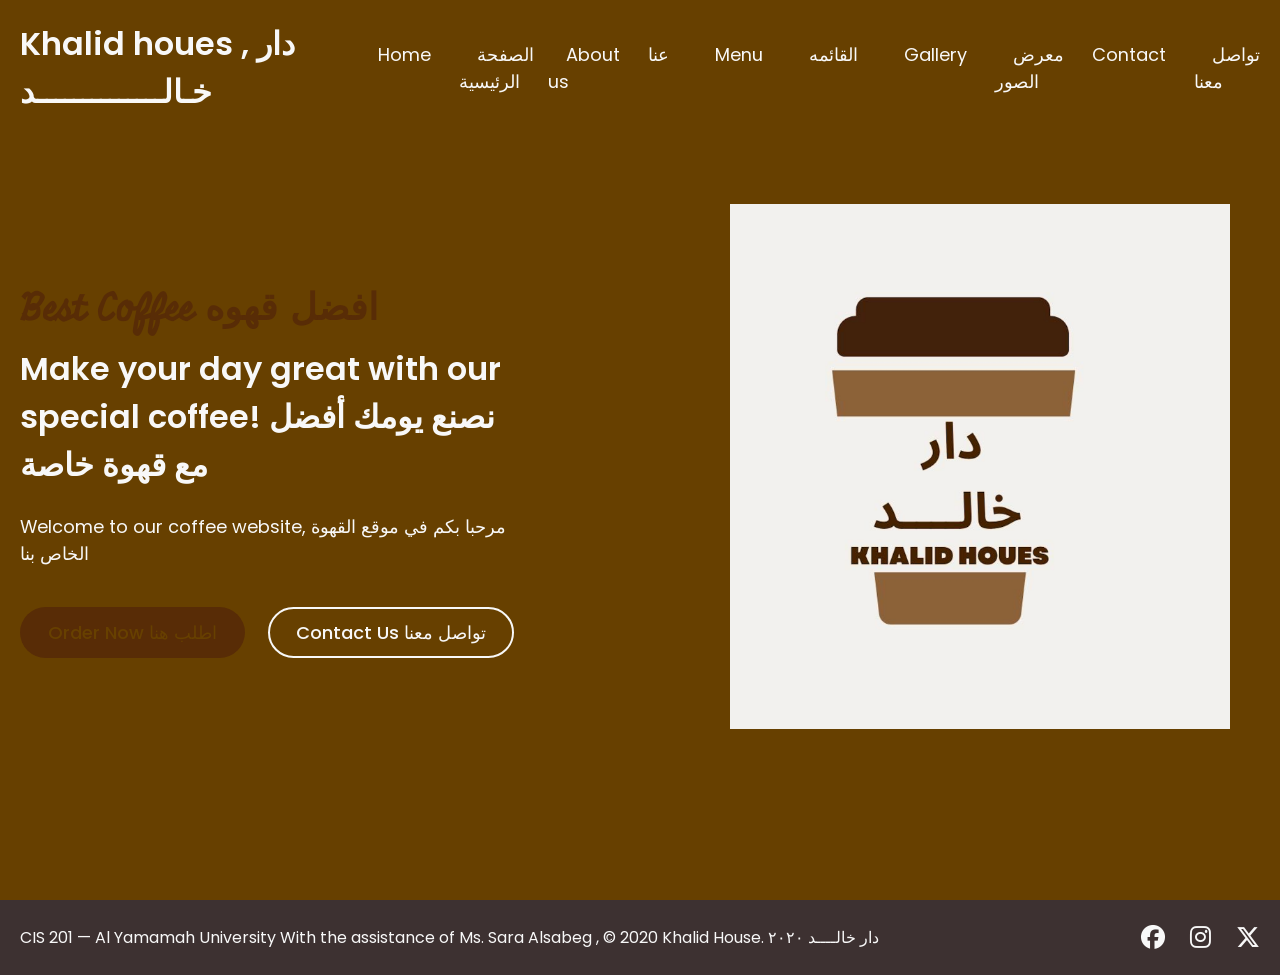
<file: دار خالد Khalid house new update/images/index.html>
<!DOCTYPE html>
<html lang="en">
  <head>
    <meta charset="UTF-8" />
    <meta name="viewport" content="width=device-width, initial-scale=1.0" />
    <title>Home | Khalid House</title>
    <link rel="stylesheet" href="https://cdnjs.cloudflare.com/ajax/libs/font-awesome/6.6.0/css/all.min.css" />
    <link rel="stylesheet" href="https://cdn.jsdelivr.net/npm/swiper@11/swiper-bundle.min.css" />
    <link rel="stylesheet" href="style.css" />
  </head>
  <body>
    <header>
      <nav class="navbar">
        <a href="index.html" class="nav-logo">
          <h2 class="logo-text">Khalid houes , دار خـالــــــــــــــد</h2>
        </a>

        <ul class="nav-menu">
          <button id="menu-close-button" class="fas fa-times"></button>
          <li class="nav-item"><a href="index.html" class="nav-link">Home</a></li>
          <li class="nav-item"><a href="index.html" class="nav-link">الصفحة الرئيسية</a></li>
          <li class="nav-item"><a href="about.html" class="nav-link">About us</a></li>
          <li class="nav-item"><a href="about.html" class="nav-link">عنا</a></li>
          <li class="nav-item"><a href="menu.html" class="nav-link">Menu</a></li>
          <li class="nav-item"><a href="menu.html" class="nav-link">القائمه</a></li>
          <li class="nav-item"><a href="gallery.html" class="nav-link">Gallery</a></li>
          <li class="nav-item"><a href="gallery.html" class="nav-link">معرض الصور</a></li>
          <li class="nav-item"><a href="contact.html" class="nav-link">Contact</a></li>
          <li class="nav-item"><a href="contact.html" class="nav-link">تواصل معنا</a></li>
        </ul>

        <button id="menu-open-button" class="fas fa-bars"></button>
      </nav>
    </header>



    
    <main>
      <section class="hero-section">
        <div class="section-content">
          <div class="hero-details">
            <h2 class="title">Best Coffee افضل قهوه</h2>
            <h3 class="subtitle">Make your day great with our special coffee! نصنع يومك أفضل مع قهوة خاصة</h3>
            <p class="description">Welcome to our coffee website, مرحبا بكم في موقع القهوة الخاص بنا</p>
            <div class="buttons">
              <a href="menu.html" class="button order-now">Order Now اطلب هنا</a>
              <a href="contact.html" class="button contact-us">Contact Us تواصل معنا</a>
            </div>
          </div>
          <div class="hero-image-wrapper">
            <img src="coffee-hero-section.png" alt="Coffee" class="hero-image" />
          </div>
        </div>
      </section>

      <footer class="footer-section">
        <div class="section-content">
          <p class="copyright-text"> 
            
            CIS 201 — Al Yamamah University With the assistance of Ms. Sara Alsabeg ,

             © 2020 Khalid House. دار خالــــد ٢٠٢٠
            
            </p>
          <div class="social-link-list">
            <a href="#" class="social-link"><i class="fa-brands fa-facebook"></i></a>
            <a href="#" class="social-link"><i class="fa-brands fa-instagram"></i></a>
            <a href="#" class="social-link"><i class="fa-brands fa-x-twitter"></i></a>
          </div>
    
        </div>
      </footer>
    </main>

    <script src="https://cdn.jsdelivr.net/npm/swiper@11/swiper-bundle.min.js"></script>
    <script src="script.js"></script>
  </body>
</html>
</file>
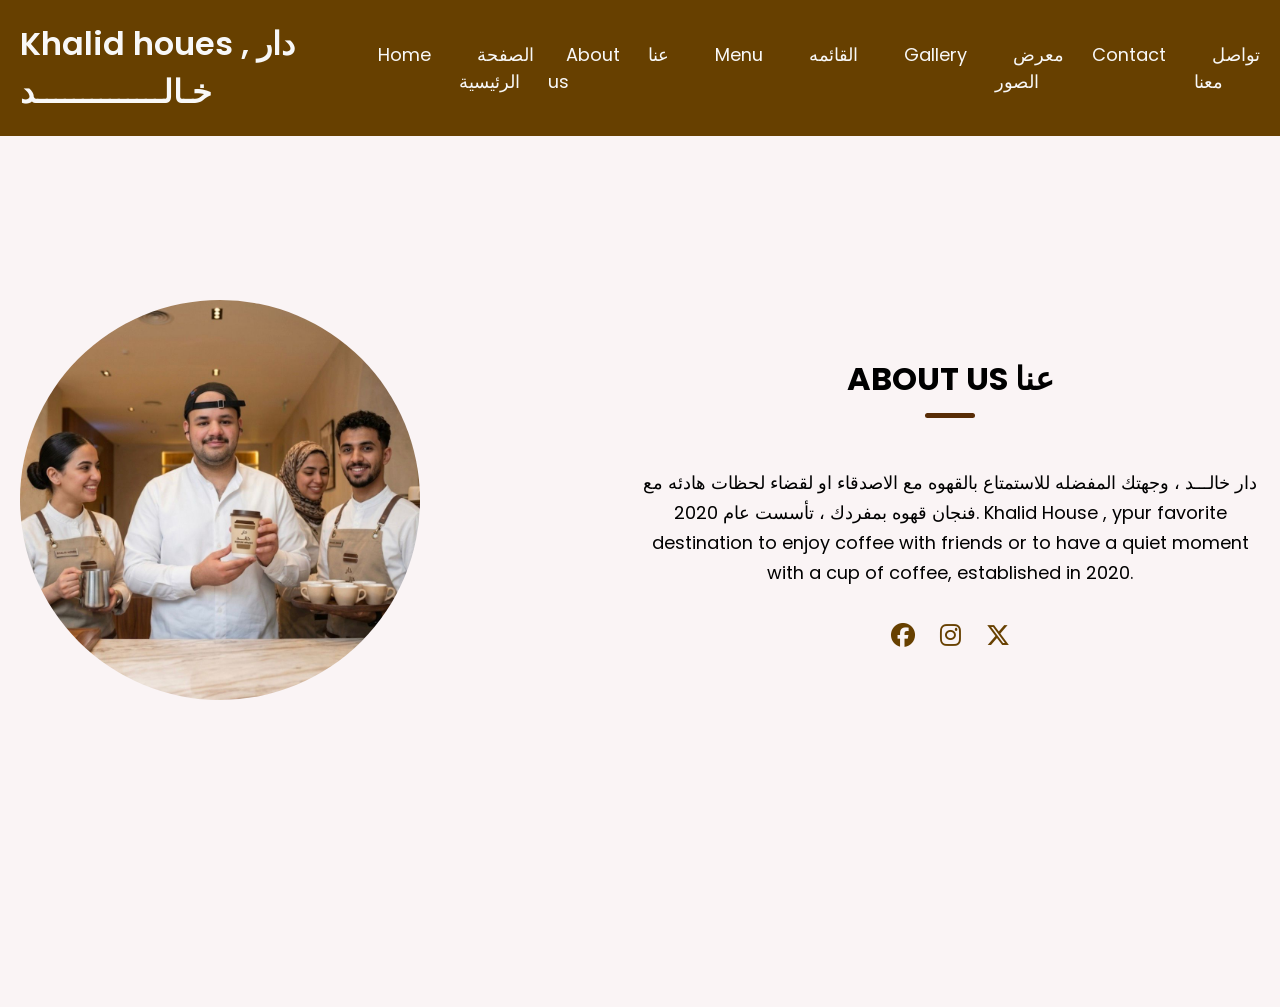
<file: دار خالد Khalid house new update/images/about.html>
<!DOCTYPE html>
<html lang="en">
  <head>
    <meta charset="UTF-8" />
    <meta name="viewport" content="width=device-width, initial-scale=1.0" />
    <title>About Us | Khalid House</title>
    <link rel="stylesheet" href="https://cdnjs.cloudflare.com/ajax/libs/font-awesome/6.6.0/css/all.min.css" />
    <link rel="stylesheet" href="style.css" />
  </head>
  <body>
    <header>
      <nav class="navbar">
        <a href="index.html" class="nav-logo">
          <h2 class="logo-text">Khalid houes , دار خـالــــــــــــــد</h2>
            </a>
        <ul class="nav-menu">
          <button id="menu-close-button" class="fas fa-times"></button>
          <li class="nav-item"><a href="index.html" class="nav-link">Home</a></li>
          <li class="nav-item"><a href="index.html" class="nav-link">الصفحة الرئيسية</a></li>
          <li class="nav-item"><a href="about.html" class="nav-link">About us</a></li>
          <li class="nav-item"><a href="about.html" class="nav-link">عنا</a></li>
          <li class="nav-item"><a href="menu.html" class="nav-link">Menu</a></li>
          <li class="nav-item"><a href="menu.html" class="nav-link">القائمه</a></li>
          <li class="nav-item"><a href="gallery.html" class="nav-link">Gallery</a></li>
          <li class="nav-item"><a href="gallery.html" class="nav-link">معرض الصور</a></li>
          <li class="nav-item"><a href="contact.html" class="nav-link">Contact</a></li>
          <li class="nav-item"><a href="contact.html" class="nav-link">تواصل معنا</a></li>
        </ul>
        <button id="menu-open-button" class="fas fa-bars"></button>
      </nav>
    </header>
  <section class="about-section" id="about">
        <div class="section-content">
          <div class="about-image-wrapper">
            <img src="about-image.jpg" alt="About" class="about-image" />
          </div>
          <div class="about-details">
            <h2 class="section-title">About Us عنا</h2>
            <p class="text">دار خالـــد ، وجهتك المفضله للاستمتاع بالقهوه مع الاصدقاء او لقضاء لحظات هادئه مع فنجان قهوه بمفردك ، تأسست عام 2020.
            
            Khalid House , ypur favorite destination to enjoy coffee with friends or to have a quiet moment with a cup of coffee, established in 2020.
            </p>
            <div class="social-link-list">
              <a href="#" class="social-link"><i class="fa-brands fa-facebook"></i></a>
              <a href="#" class="social-link"><i class="fa-brands fa-instagram"></i></a>
              <a href="#" class="social-link"><i class="fa-brands fa-x-twitter"></i></a>
            </div>
          </div>
        </div>
      </section>
</html>
</file>
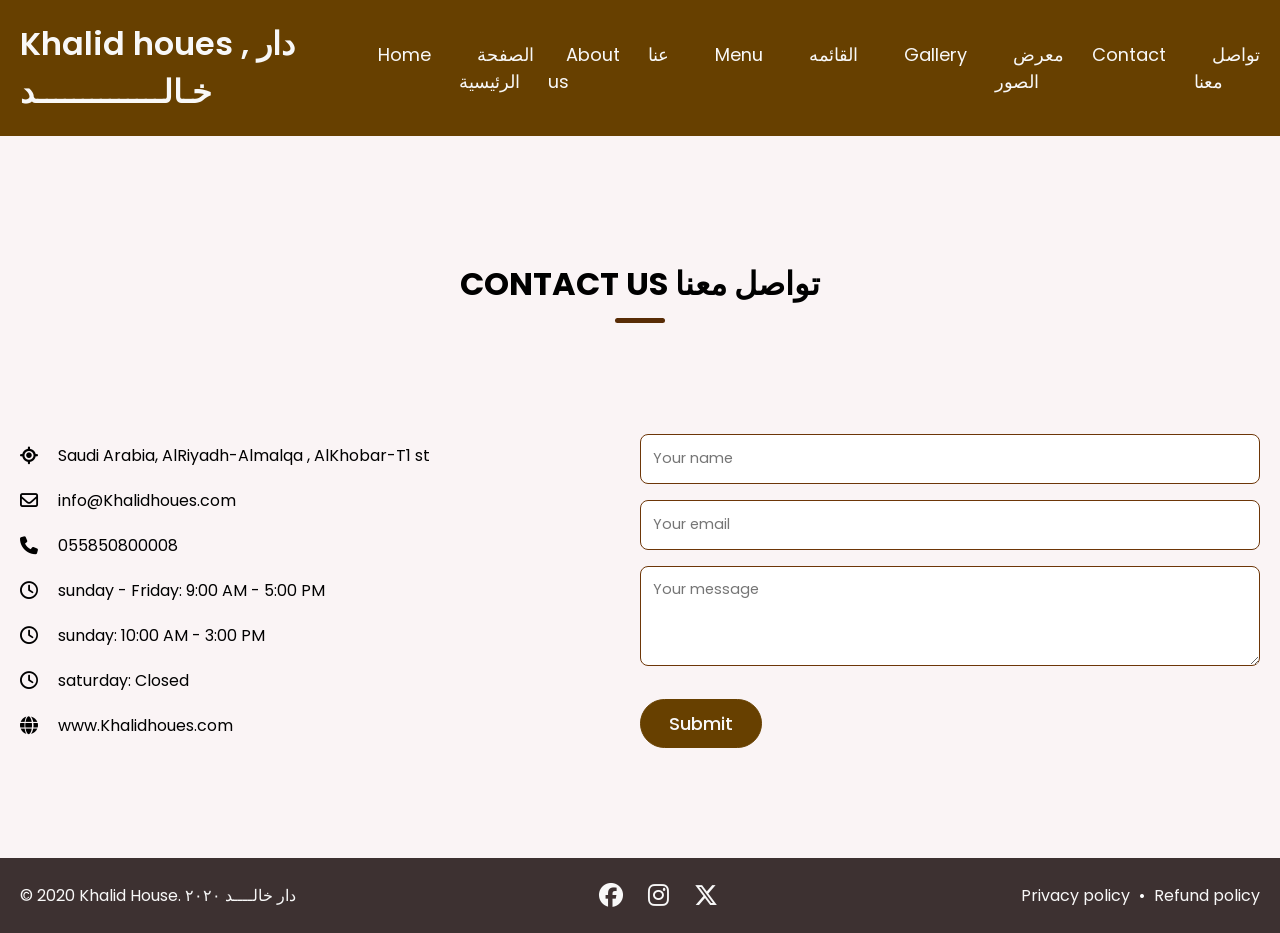
<file: دار خالد Khalid house new update/images/contact.html>
<!DOCTYPE html>
<html lang="en">
  <head>
    <meta charset="UTF-8" />
    <meta name="viewport" content="width=device-width, initial-scale=1.0" />
    <title>About Us | Khalid House</title>
    <link rel="stylesheet" href="https://cdnjs.cloudflare.com/ajax/libs/font-awesome/6.6.0/css/all.min.css" />
    <link rel="stylesheet" href="style.css" />
  </head>
  <body>
    <header>
      <nav class="navbar">
        <a href="index.html" class="nav-logo">
          <h2 class="logo-text">Khalid houes , دار خـالــــــــــــــد</h2>
        </a>
        <ul class="nav-menu">
          <button id="menu-close-button" class="fas fa-times"></button>
          <li class="nav-item"><a href="index.html" class="nav-link">Home</a></li>
          <li class="nav-item"><a href="index.html" class="nav-link">الصفحة الرئيسية</a></li>
          <li class="nav-item"><a href="about.html" class="nav-link">About us</a></li>
          <li class="nav-item"><a href="about.html" class="nav-link">عنا</a></li>
          <li class="nav-item"><a href="menu.html" class="nav-link">Menu</a></li>
          <li class="nav-item"><a href="menu.html" class="nav-link">القائمه</a></li>
          <li class="nav-item"><a href="gallery.html" class="nav-link">Gallery</a></li>
          <li class="nav-item"><a href="gallery.html" class="nav-link">معرض الصور</a></li>
          <li class="nav-item"><a href="contact.html" class="nav-link">Contact</a></li>
          <li class="nav-item"><a href="contact.html" class="nav-link">تواصل معنا</a></li>
        </ul>
        <button id="menu-open-button" class="fas fa-bars"></button>
      </nav>
    </header>

      <!-- Contact section -->
      <section class="contact-section" id="contact">
        <h2 class="section-title">Contact Us تواصل معنا</h2>
        <div class="section-content">
          <ul class="contact-info-list">
            <li class="contact-info">
              <i class="fa-solid fa-location-crosshairs"></i>
              <p>Saudi Arabia, AlRiyadh-Almalqa , AlKhobar-T1 st </p>
            </li>
            <li class="contact-info">
              <i class="fa-regular fa-envelope"></i>
              <p>info@Khalidhoues.com</p>
            </li>
            <li class="contact-info">
              <i class="fa-solid fa-phone"></i>
              <p>055850800008</p>
            </li>
            <li class="contact-info">
              <i class="fa-regular fa-clock"></i>
              <p>sunday - Friday: 9:00 AM - 5:00 PM</p>
            </li>
            <li class="contact-info">
              <i class="fa-regular fa-clock"></i>
              <p>sunday: 10:00 AM - 3:00 PM</p>
            </li>
            <li class="contact-info">
              <i class="fa-regular fa-clock"></i>
              <p>saturday: Closed</p>
            </li>
            <li class="contact-info">
              <i class="fa-solid fa-globe"></i>
              <p>www.Khalidhoues.com</p>
            </li>
          </ul>

          <form action="#" class="contact-form">
            <input type="text" placeholder="Your name" class="form-input" required />
            <input type="email" placeholder="Your email" class="form-input" required />
            <textarea placeholder="Your message" class="form-input" required></textarea>
            <button type="submit" class="button submit-button">Submit</button>
          </form>
        </div>
      </section>
      
        <!-- Footer section -->
      <footer class="footer-section">
        <div class="section-content">
          <p class="copyright-text"> 
© 2020 Khalid House. دار خالــــد ٢٠٢٠</p>

          <div class="social-link-list">
            <a href="#" class="social-link"><i class="fa-brands fa-facebook"></i></a>
            <a href="#" class="social-link"><i class="fa-brands fa-instagram"></i></a>
            <a href="#" class="social-link"><i class="fa-brands fa-x-twitter"></i></a>
          </div>

          <p class="policy-text">
            <a href="#" class="policy-link">Privacy policy</a>
            <span class="separator">•</span>
            <a href="#" class="policy-link">Refund policy</a>
          </p>
        </div>
      </footer>
    </main>
    <script src="script.js"></script>
  </body>
</html>
</file>
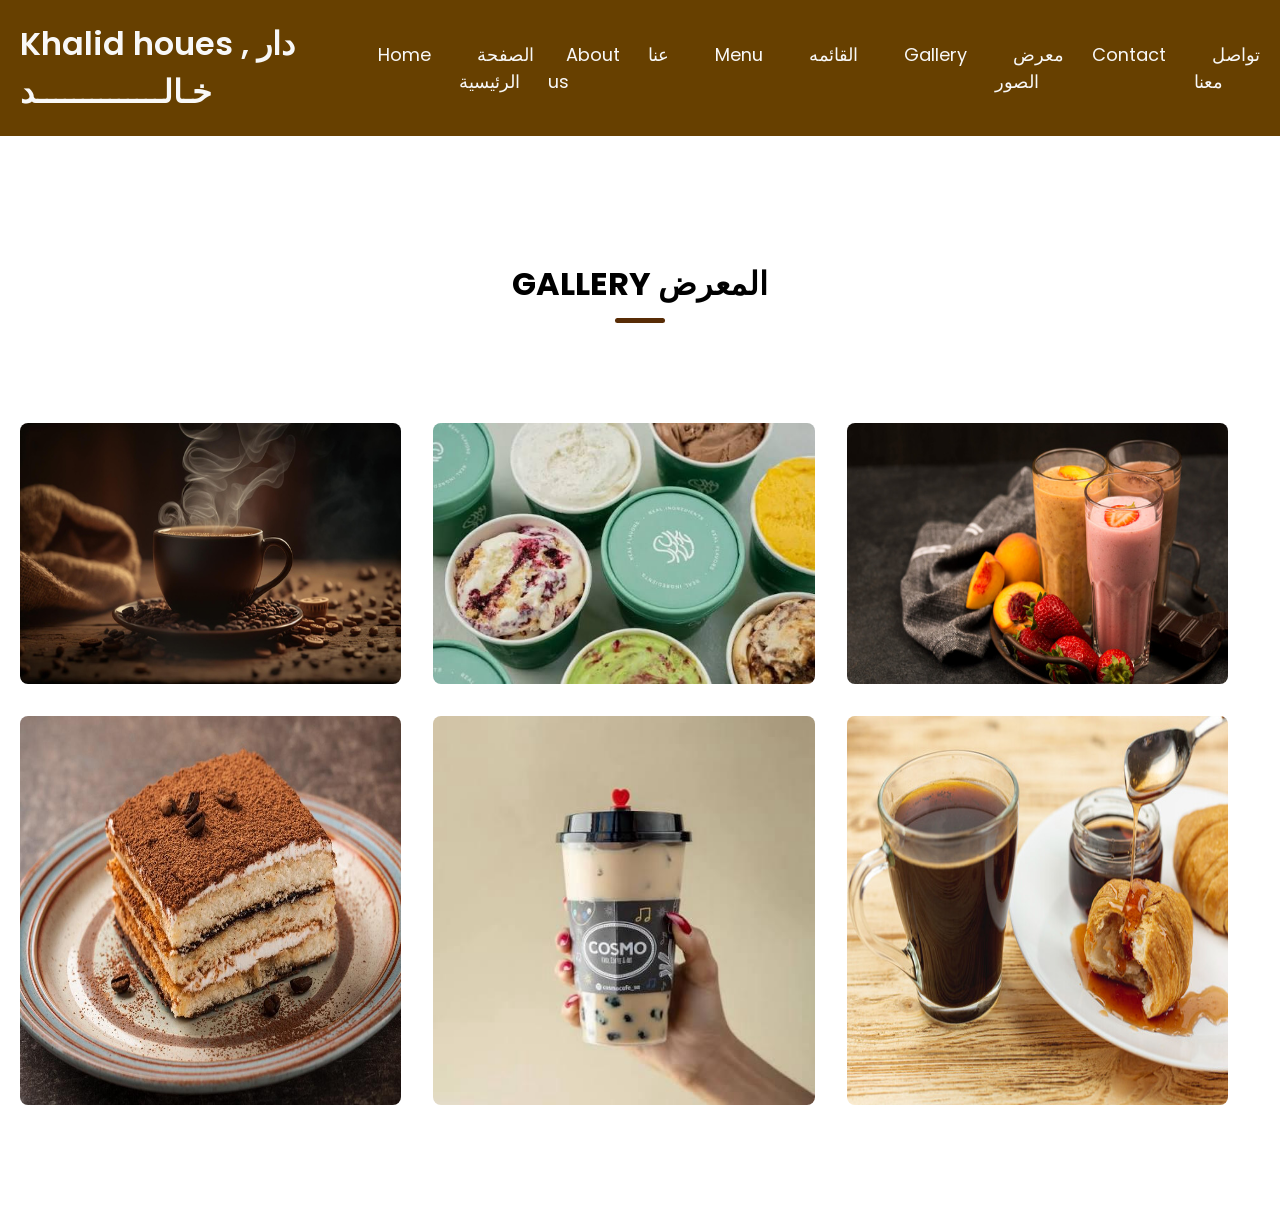
<file: دار خالد Khalid house new update/images/gallery.html>
<!DOCTYPE html>
<html lang="en">
  <head>
    <meta charset="UTF-8" />
    <meta name="viewport" content="width=device-width, initial-scale=1.0" />
    <title>About Us | Khalid House</title>
    <link rel="stylesheet" href="https://cdnjs.cloudflare.com/ajax/libs/font-awesome/6.6.0/css/all.min.css" />
    <link rel="stylesheet" href="style.css" />
  </head>
  <body>
    <header>
      <nav class="navbar">
        <a href="index.html" class="nav-logo">
          <h2 class="logo-text">Khalid houes , دار خـالــــــــــــــد</h2>
        </a>
        <ul class="nav-menu">
          <button id="menu-close-button" class="fas fa-times"></button>
          <li class="nav-item"><a href="index.html" class="nav-link">Home</a></li>
          <li class="nav-item"><a href="index.html" class="nav-link">الصفحة الرئيسية</a></li>
          <li class="nav-item"><a href="about.html" class="nav-link">About us</a></li>
          <li class="nav-item"><a href="about.html" class="nav-link">عنا</a></li>
          <li class="nav-item"><a href="menu.html" class="nav-link">Menu</a></li>
          <li class="nav-item"><a href="menu.html" class="nav-link">القائمه</a></li>
          <li class="nav-item"><a href="gallery.html" class="nav-link">Gallery</a></li>
          <li class="nav-item"><a href="gallery.html" class="nav-link">معرض الصور</a></li>
          <li class="nav-item"><a href="contact.html" class="nav-link">Contact</a></li>
          <li class="nav-item"><a href="contact.html" class="nav-link">تواصل معنا</a></li>
        </ul>
        <button id="menu-open-button" class="fas fa-bars"></button>
      </nav>
    </header>

     <section class="gallery-section" id="gallery">
        <h2 class="section-title">Gallery المعرض</h2>
        <div class="section-content">
          <ul class="gallery-list">
            <li class="gallery-item">
              <img src="gallery-1.jpg" alt="Gallery Image" class="gallery-image" />
            </li>
            <li class="gallery-item">
              <img src="gallery-2.jpg" alt="Gallery Image" class="gallery-image" />
            </li>
            <li class="gallery-item">
              <img src="gallery-3.jpg" alt="Gallery Image" class="gallery-image" />
            </li>
            <li class="gallery-item">
              <img src="gallery-4.jpg" alt="Gallery Image" class="gallery-image" />
            </li>
            <li class="gallery-item">
              <img src="gallery-5.jpg" alt="Gallery Image" class="gallery-image" />
            </li>
            <li class="gallery-item">
              <img src="gallery-6.jpg" alt="Gallery Image" class="gallery-image" />
            </li>
          </ul>
        </div>
      </section>

    <script src="script.js"></script>
  </body>
</html>
</file>
<file: دار خالد Khalid house new update/images/style.css>
/* Google Fonts Link */
@import url('https://fonts.googleapis.com/css2?family=Miniver&family=Poppins:ital,wght@0,400;0,500;0,600;0,700;1,400&display=swap');

* {
  padding: 0;
  margin: 0;
  box-sizing: border-box;
  font-family: "Poppins", sans-serif;
}

:root {
  /* Colors */
  --white-color: #f8f8f8;
  --dark-color: #3d3131;
  --primary-color: #674000;
  --secondary-color: #582c06;
  --light-pink-color: #faf4f5;
  --medium-gray-color: #6d3608;

  /* Font size */
  --font-size-s: 0.9rem;
  --font-size-n: 1rem;
  --font-size-m: 1.12rem;
  --font-size-l: 1.5rem;
  --font-size-xl: 2rem;
  --font-size-xxl: 2.3rem;

  /* Font weight */
  --font-weight-normal: 400;
  --font-weight-medium: 500;
  --font-weight-semibold: 600;
  --font-weight-bold: 700;

  --border-radius-s: 8px;
  --border-radius-m: 30px;
  --border-radius-circle: 50%;
  --site-max-width: 1300px;
}

html {
  scroll-behavior: smooth;
}

ul {
  list-style: none;
}

a {
  text-decoration: none;
}

button {
  cursor: pointer;
  background: none;
  border: none;
}

img {
  width: 100%;
}

:where(section, footer) .section-content {
  margin: 0 auto;
  padding: 0 20px;
  max-width: var(--site-max-width);
}

section .section-title {
  text-align: center;
  padding: 60px 0 100px;
  text-transform: uppercase;
  font-size: var(--font-size-xl);
}

section .section-title::after {
  content: "";
  width: 50px;
  height: 5px;
  display: block;
  margin: 10px auto 0;
  background: var(--secondary-color);
  border-radius: var(--border-radius-s);
}

/* Navbar styling */
header {
  z-index: 5;
  width: 100%;
  position: fixed;
  background: var(--primary-color);
}

header .navbar {
  display: flex;
  padding: 20px;
  align-items: center;
  margin: 0 auto;
  justify-content: space-between;
  max-width: var(--site-max-width);
}

.navbar .nav-logo .logo-text {
  color: var(--white-color);
  font-size: var(--font-size-xl);
  font-weight: var(--font-weight-semibold);
}

.navbar .nav-menu {
  gap: 10px;
  display: flex;
}

.navbar .nav-menu .nav-link {
  padding: 10px 18px;
  color: var(--white-color);
  font-size: var(--font-size-m);
  border-radius: var(--border-radius-m);
  transition: 0.3s ease;
}

.navbar .nav-menu .nav-link:hover {
  color: var(--primary-color);
  background: var(--secondary-color);
}

.navbar :where(#menu-open-button, #menu-close-button) {
  display: none;
}

/* Hero section styling */
.hero-section {
  min-height: 100vh;
  background: var(--primary-color);
}

.hero-section .section-content {
  display: flex;
  padding-top: 40px;
  align-items: center;
  min-height: 100vh;
  justify-content: space-between;
}

.hero-section .hero-details {
  color: var(--white-color);
}

.hero-section .hero-details .title {
  font-size: var(--font-size-xxl);
  color: var(--secondary-color);
  font-family: "Miniver", sans-serif;
}

.hero-section .hero-details .subtitle {
  margin-top: 8px;
  max-width: 70%;
  font-size: var(--font-size-xl);
  font-weight: var(--font-weight-semibold);
}

.hero-section .hero-details .description {
  max-width: 70%;
  margin: 24px 0 40px;
  font-size: var(--font-size-m);
}

.hero-section .hero-details .buttons {
  display: flex;
  gap: 23px;
}

.hero-section .hero-details .button {
  padding: 10px 26px;
  display: block;
  border: 2px solid transparent;
  border-radius: var(--border-radius-m);
  background: var(--secondary-color);
  color: var(--primary-color);
  font-size: var(--font-size-m);
  font-weight: var(--font-weight-medium);
  transition: 0.3s ease;
}

.hero-section .hero-details .button:hover,
.hero-section .hero-details .button.contact-us {
  color: var(--white-color);
  border-color: var(--white-color);
  background: transparent;
}

.hero-section .hero-details .button.contact-us:hover {
  color: var(--primary-color);
  background: var(--secondary-color);
  border-color: var(--secondary-color);
}

.hero-section .hero-image-wrapper {
  max-width: 500px;
  margin-right: 30px;
}

/* About section styling */
.about-section {
  padding: 300px 0;
  background: var(--light-pink-color);
}

.about-section .section-content {
  display: flex;
  gap: 50px;
  align-items: center;
  justify-content: space-between;
}

.about-section .about-image-wrapper .about-image {
  height: 400px;
  width: 400px;
  object-fit: cover;
  border-radius: var(--border-radius-circle);
}

.about-section .about-details {
  max-width: 50%;
}

.about-section .about-details .section-title {
  padding: 0;
}

.about-section .about-details .text {
  line-height: 30px;
  margin: 50px 0 30px;
  text-align: center;
  font-size: var(--font-size-m);
}

.about-section .social-link-list {
  display: flex;
  gap: 25px;
  justify-content: center;
}

.about-section .social-link-list .social-link {
  color: var(--primary-color);
  font-size: var(--font-size-l);
  transition: 0.2s ease;
}

.about-section .social-link-list .social-link:hover {
  color: var(--secondary-color);
}

/* Menu section styling */
.menu-section {
  color: var(--white-color);
  background: var(--dark-color);
  padding: 200px 0 100px;
}

.menu-section .menu-list {
  display: flex;
  gap: 110px;
  flex-wrap: wrap;
  align-items: center;
  justify-content: space-between;
}

.menu-section .menu-list .menu-item {
  display: flex;
  text-align: center;
  flex-direction: column;
  align-items: center;
  justify-content: space-between;
  width: calc(100% / 3 - 110px);
}

.menu-section .menu-list .menu-item .menu-image {
  width: 83%;
  aspect-ratio: 1;
  margin-bottom: 15px;
  object-fit: contain;
}

.menu-section .menu-list .menu-item .name {
  margin: 12px 0;
  font-size: var(--font-size-l);
  font-weight: var(--font-weight-semibold);
}

.menu-section .menu-list .menu-item .text {
  font-size: var(--font-size-m);
}
/* Gallery section styling */
.gallery-section {
  padding: 200px 0 100px;
}

.gallery-section .gallery-list {
  display: flex;
  gap: 32px;
  flex-wrap: wrap;
}

.gallery-section .gallery-list .gallery-item {
  overflow: hidden;
  border-radius: var(--border-radius-s);
  width: calc(100% / 3 - 32px);
}

.gallery-section .gallery-item .gallery-image {
  width: 100%;
  height: 100%;
  cursor: zoom-in;
  transition: 0.3s ease;
}

.gallery-section .gallery-item:hover .gallery-image {
  transform: scale(1.3);
}

/* Contact section styling */
.contact-section {
  padding: 200px 0 100px;
  background: var(--light-pink-color);
}

.contact-section .section-content {
  display: flex;
  gap: 48px;
  align-items: center;
  justify-content: space-between;
}

.contact-section .contact-info-list .contact-info {
  display: flex;
  gap: 20px;
  margin: 20px 0;
  align-items: center;
}

.contact-section .contact-info-list .contact-info i {
  font-size: var(--font-size-m);
}

.contact-section .contact-form .form-input {
  width: 100%;
  height: 50px;
  padding: 0 12px;
  outline: none;
  margin-bottom: 16px;
  font-size: var(--font-size-s);
  border-radius: var(--border-radius-s);
  border: 1px solid var(--medium-gray-color);
}

.contact-section .contact-form {
  max-width: 50%;
}

.contact-section .contact-form textarea.form-input {
  height: 100px;
  padding: 12px;
  resize: vertical;
}

.contact-section .contact-form .form-input:focus {
  border-color: var(--secondary-color);
}

.contact-section .contact-form .submit-button {
  padding: 10px 28px;
  outline: none;
  margin-top: 10px;
  border: 1px solid var(--primary-color);
  border-radius: var(--border-radius-m);
  background: var(--primary-color);
  color: var(--white-color);
  font-size: var(--font-size-m);
  font-weight: var(--font-weight-medium);
  transition: 0.3s ease;
}

.contact-section .contact-form .submit-button:hover {
  color: var(--primary-color);
  background: transparent;
}

/* Footer section styling */
.footer-section {
  padding: 20px 0;
  background: var(--dark-color);
}

.footer-section .section-content {
  display: flex;
  align-items: center;
  justify-content: space-between;
}

.footer-section :where(.copyright-text, .social-link, .policy-link) {
  color: var(--white-color);
  transition: 0.2s ease;
}

.footer-section .social-link-list {
  display: flex;
  gap: 25px;
}

.footer-section .social-link-list .social-link {
  font-size: var(--font-size-l);
}

.footer-section .social-link-list .social-link:hover,
.footer-section .policy-text .policy-link:hover {
  color: var(--secondary-color);
}

.footer-section .policy-text .separator {
  color: #fff;
  margin: 0 5px;
}

/* Responsive media query code for max width 1024px */
@media screen and (max-width: 1024px) {
  .menu-section .menu-list {
    gap: 60px;
  }

  .menu-section .menu-list .menu-item {
    width: calc(100% / 3 - 60px);
  }

}

/* Responsive media query code for max width 900px */
@media screen and (max-width: 900px) {
  :root {
    --font-size-m: 1rem;
    --font-size-l: 1.3rem;
    --font-size-xl: 1.5rem;
    --font-size-xxl: 1.8rem;
  }

  body.show-mobile-menu {
    overflow: hidden;
  }

  body.show-mobile-menu header::before {
    content: "";
    content: '';
    position: fixed;
    top: 0;
    left: 0;
    height: 100%;
    width: 100%;
    backdrop-filter: blur(5px);
    background: rgba(0, 0, 0, 0.2);
  }

  .navbar :is(#menu-open-button, #menu-close-button) {
    font-size: var(--font-size-l);

    display: block;
  }

  .navbar :is(#menu-open-button, #menu-close-button):hover {
    color: var(--secondary-color) !important;
  }

  .navbar #menu-open-button {
    color: #fff;
  }

  .navbar .nav-menu #menu-close-button {
    position: absolute;
    right: 30px;
    top: 30px;
  }

  .navbar .nav-menu {
    display: block;
    background: #fff;
    position: fixed;
    top: 0;
    left: -300px;
    height: 100%;
    width: 300px;
    display: flex;
    align-items: center;
    flex-direction: column;
    padding-top: 100px;
    transition: left 0.2s ease;
  }

  body.show-mobile-menu .nav-menu {
    left: 0;
  }

  .navbar .nav-menu .nav-link {
    display: block;
    margin-top: 17px;
    padding: 10px 22px;
    color: var(--dark-color);
    font-size: var(--font-size-l);
  }

  .hero-section .section-content {
    text-align: center;
    gap: 50px;
    padding: 30px 20px 20px;
    justify-content: center;
    flex-direction: column-reverse;
  }

  .hero-section .hero-details :is(.subtitle, .description),
  .about-section .about-details,
  .contact-section .contact-form {
    max-width: 100%;
  }

  .hero-section .hero-details .buttons {
    justify-content: center;
  }

  .hero-section .hero-image-wrapper {
    max-width: 270px;
    margin-right: 0;
  }

  .about-section .section-content {
    gap: 70px;
    flex-direction: column-reverse;
  }

  .about-section .about-image-wrapper .about-image {
    width: 100%;
    height: 100%;
    aspect-ratio: 1;
    max-width: 250px;
  }

  .menu-section .menu-list {
    gap: 30px;
  }

  .menu-section .menu-list .menu-item {
    width: calc(100% / 2 - 30px);
  }

  .menu-section .menu-list .menu-item .menu-image {
    max-width: 200px;
  }

  .gallery-section .gallery-list {
    gap: 30px;
  }

  .gallery-section .gallery-list .gallery-item {
    width: calc(100% / 2 - 30px);
  }

  .contact-section .section-content {
    align-items: center;
    flex-direction: column-reverse;
  }
}

/* Responsive media query code for max width 640px */
@media screen and (max-width: 640px) {

  .menu-section .menu-list .menu-item,
  .gallery-section .gallery-list .gallery-item {
    width: 100%;
  }

  .menu-section .menu-list {
    gap: 60px;
  }

  .footer-section .section-content {
    flex-direction: column;
    gap: 20px;
  }
}
</file>
